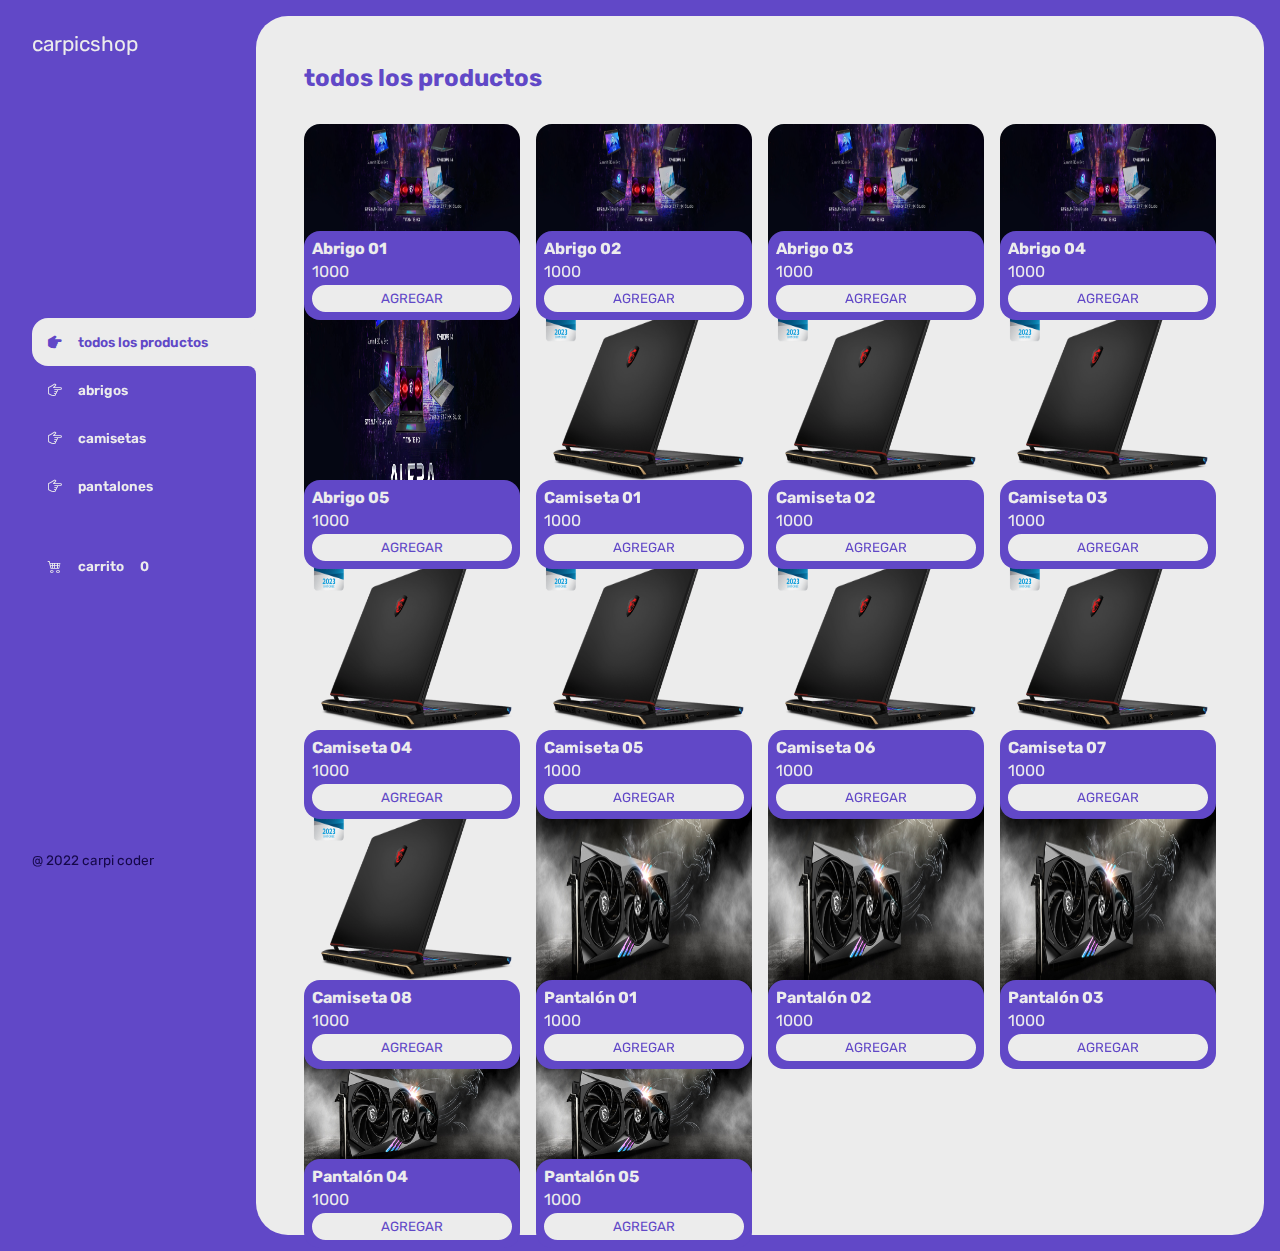
<file: index.html>
<!DOCTYPE html>
<html lang="es">

<head>
    <meta charset="UTF-8">
    <meta http-equiv="X-UA-Compatible" content="IE=edge">
    <meta name="viewport" content="width=device-width, initial-scale=1.0">
    <title>CarpiShop</title>
    <link rel="stylesheet" href="https://cdn.jsdelivr.net/npm/bootstrap-icons@1.9.1/font/bootstrap-icons.css">
    <link rel="stylesheet" href="https://cdn.jsdelivr.net/npm/bootstrap-icons@1.11.3/font/bootstrap-icons.min.css">
    <link rel="stylesheet" href="main.css">
</head>

<body>
    <div class="wrapper">
        <aside>
            <header>
                <h1 class="logo">carpicshop</h1>
            </header>
            <nav>
                <ul>
                    <li>
                        <button id="todos" class="boton-menu boton-categoria active"><i
                                class="bi bi-hand-index-thumb-fill"></i>todos los productos</button>
                    </li>
                    <li>
                        <button id="abrigos" class="boton-menu boton-categoria"><i
                                class="bi bi-hand-index-thumb"></i>abrigos</button>
                    </li>
                    <li>
                        <button id="camisetas" class="boton-menu boton-categoria"><i
                                class="bi bi-hand-index-thumb"></i>camisetas</button>
                    </li>
                    <li>
                        <button id="pantalones" class="boton-menu boton-categoria"><i
                                class="bi bi-hand-index-thumb"></i>pantalones</button>
                    </li>
                    <li>
                        <a class="boton-menu boton-carrito" href="carrito.html">
                            <i class="bi bi-cart4"></i>carrito <span id="numerito">0</span>
                        </a>
                    </li>
                </ul>
            </nav>
            <footer>
                <p class="texto-footer">@ 2022 carpi coder</p>
            </footer>
        </aside>
        <main>
            <h2 class="titulo-principal" id="titulo-principal">todos los productos</h2>
            <div id="contenedor-productos" class="contenedor-productos">
                <!-- este se va a rellenar con js -->

            </div>
        </main>
    </div>
    <script src="main.js"></script>
</body>

</html>
</file>
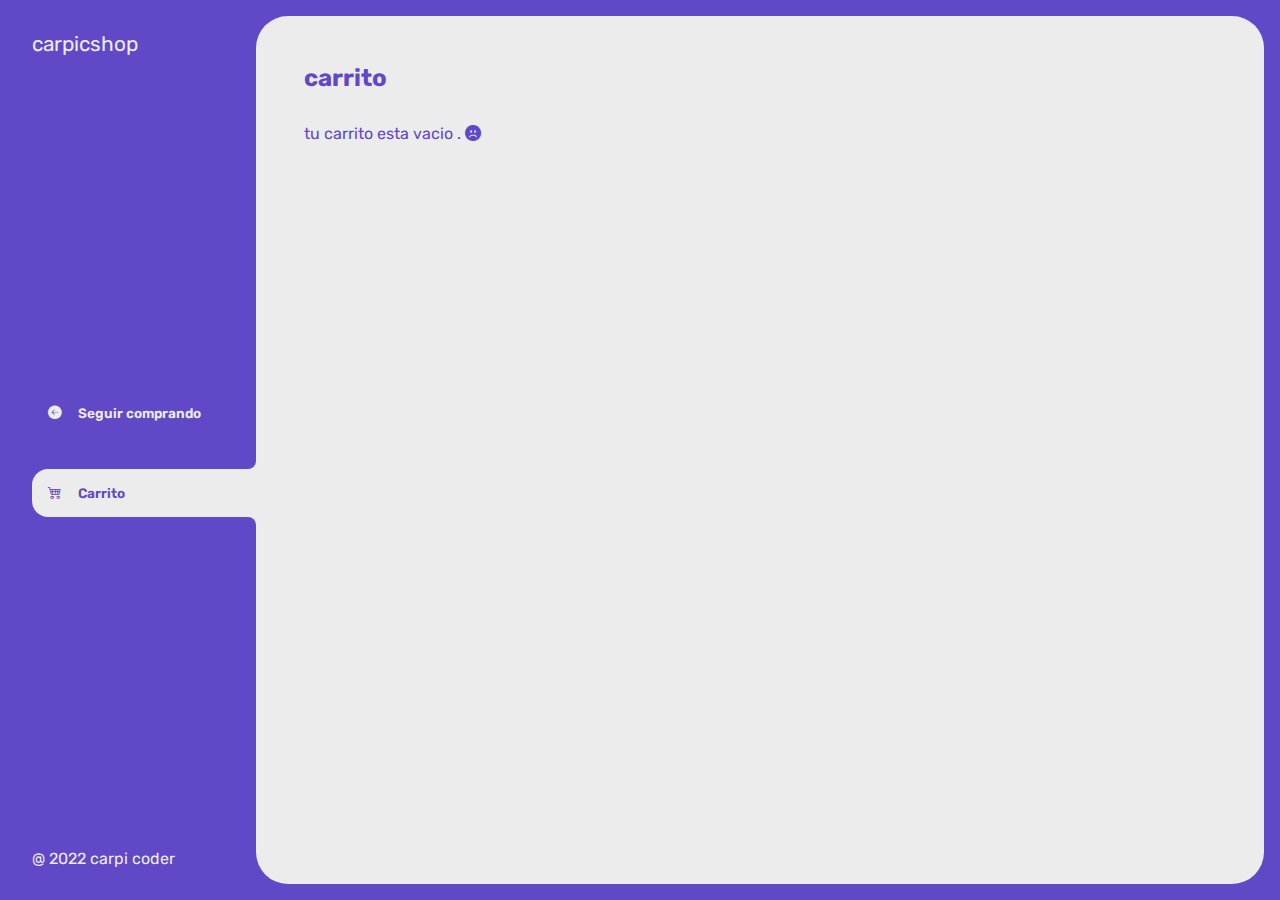
<file: carrito.html>
<!DOCTYPE html>
<html lang="es">

<head>
    <meta charset="UTF-8">
    <meta http-equiv="X-UA-Compatible" content="IE=edge">
    <meta name="viewport" content="width=device-width, initial-scale=1.0">
    <title>CarpiShop</title>
    <link rel="stylesheet" href="https://cdn.jsdelivr.net/npm/bootstrap-icons@1.9.1/font/bootstrap-icons.css">
    <link rel="stylesheet" href="main.css">
</head>

<body>
    <div class="wrapper">
        <aside>
            <header>
                <h1 class="logo">carpicshop</h1>
            </header>
            <nav>
                <ul>
                    <li>
                        <a class="boton-menu boton-volver" href="index.html">
                            <i class="bi bi-arrow-left-circle-fill"></i><span>Seguir comprando</span>
                        </a>
                    </li>
                    <li>
                        <a class="boton-menu boton-carrito active" href="carrito.html">
                            <i class="bi bi-cart4"></i><span>Carrito</span>
                        </a>
                    </li>
                </ul>
            </nav>
            <footer>
                <p class="texto-floper">@ 2022 carpi coder</p>
            </footer>
        </aside>
        <main>
            <h2 class="titulo-principal">carrito</h2>
            <div class="contenedor-carrito">
                <p id="carrito-vacio" class="carrito-vacio">tu carrito esta vacio . <i class="bi bi-emoji-frown-fill"></i></p>

                <div id="carrito-productos" class="carrito-productos disabled">
                    <!-- Esto se va a completar con el JS -->
                </div>

                <div id="carrito-acciones" class="carrito-acciones disabled">
                    <div class="carrito-acciones-izquierda">
                        <button id="carrito-acciones-vaciar" class="carrito-acciones-vaciar">Vaciar carrito</button>
                    </div>
                    <div class="carrito-acciones-derecha">
                        <div class="carrito-acciones-total">
                            <p>Total:</p>
                            <p id="total">$3000</p>
                        </div>
                        <button id="carrito-acciones-comprar" class="carrito-acciones-comprar">Comprar ahora</button>
                    </div>
                </div>
                <p id="carrito-comprado" class="carrito-comprado disabled">muchas gracias por su compra</p>
            </div>
        </main>
    </div>
    <script src="carrito.js"></script>
</body>

</html>
</file>
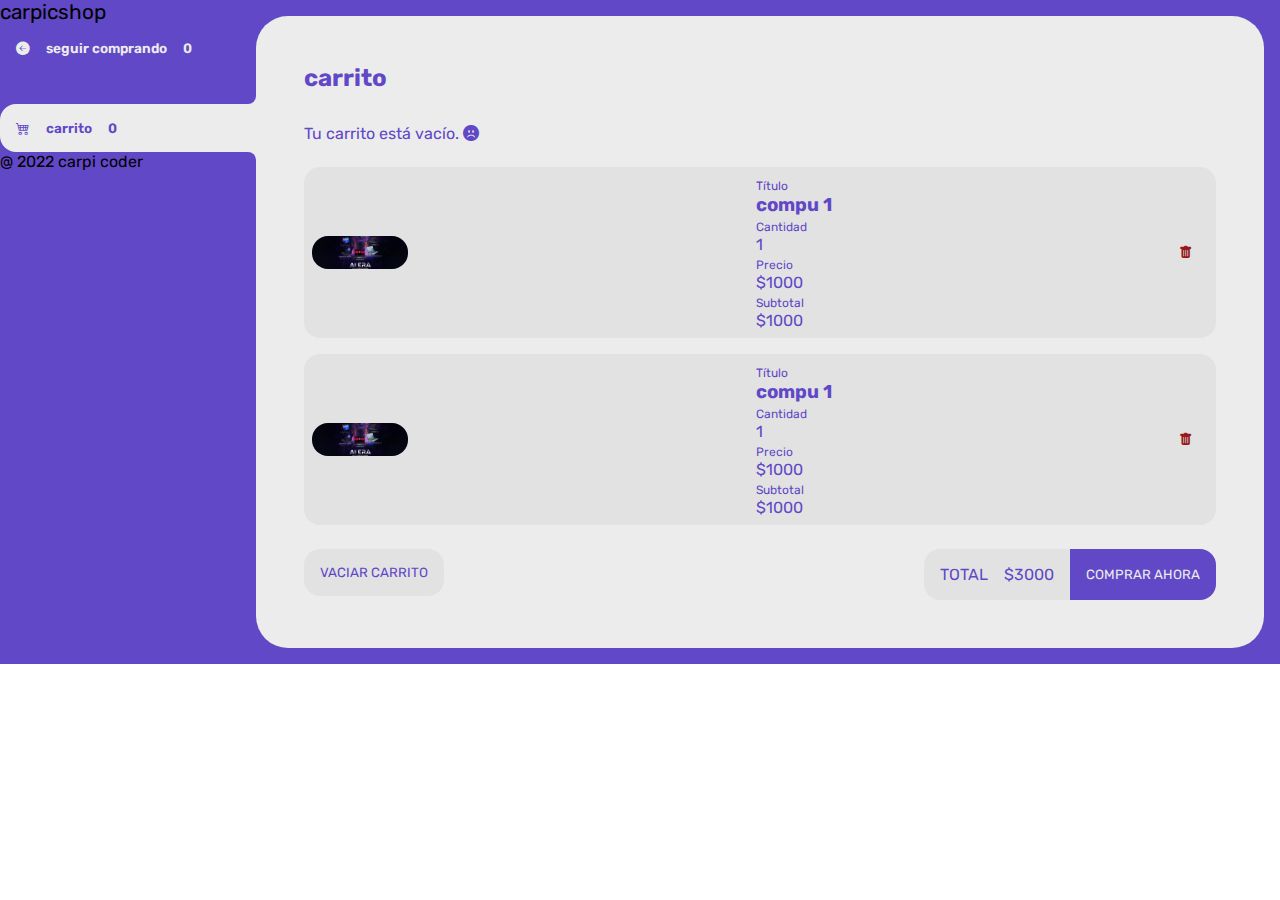
<file: malo.html>
<!DOCTYPE html>
<html lang="es">

<head>
    <meta charset="UTF-8">
    <meta http-equiv="X-UA-Compatible" content="IE=edge">
    <meta name="viewport" content="width=device-width, initial-scale=1.0">
    <title>CarpiShop</title>
    <link rel="stylesheet" href="https://cdn.jsdelivr.net/npm/bootstrap-icons@1.9.1/font/bootstrap-icons.css">
    <link rel="stylesheet" href="main.css">
</head>

<body>
    <div class="wrapper">
        <anside>
            <header>
                <h1 class="logo">carpicshop</h1>
            </header>
            <nav>
                <ul>
                    <li>
                        <a class="boton-menu boton-volver" href="index.html">
                            <i class="bi bi-arrow-left-circle-fill"></i>seguir comprando <span>0</span>
                        </a>
                    </li>
                    <li>
                        <a class="boton-menu boton-carrito active" href="carrito.html">
                            <i class="bi bi-cart4"></i>carrito <span>0</span>
                        </a>
                    </li>
                </ul>
            </nav>
            <footer>
                <p class="texto-floper">@ 2022 carpi coder</p>
            </footer>
        </anside>
        <main>
            <h2 class="titulo-principal">carrito</h2>
            <div class="contenedor-carrito">
                <p class="carrito-vacio">Tu carrito está vacío. <i class="bi bi-emoji-frown-fill"></i></p>

                <div class="carrito-productos">

                    <div class="carrito-producto">
                        <img class="carrito-producto-imagen" id="dos" src="melo.png" alt="">
                        <div class="carrito-producto-detalles">
                            <div class="carrito-producto-titulo">
                                <small>Título</small>
                                <h3>compu 1</h3>
                            </div>
                            <div class="carrito-producto-cantidad">
                                <small>Cantidad</small>
                                <p>1</p>
                            </div>
                            <div class="carrito-producto-precio">
                                <small>Precio</small>
                                <p>$1000</p>
                            </div>
                            <div class="carrito-producto-subtotal">
                                <small>Subtotal</small>
                                <p>$1000</p> 
                            </div>
                        </div>
                        <button class="carrito-producto-eliminar"><i class="bi bi-trash-fill"></i></button>
                    </div>
                    <div class="carrito-producto">
                        <img class="carrito-producto-imagen" id="uno" src="melo.png" alt="">
                        <div class="carrito-producto-detalles">
                            <div class="carrito-producto-titulo">
                                <small>Título</small>
                                <h3>compu 1</h3>
                            </div>
                            <div class="carrito-producto-cantidad">
                                <small>Cantidad</small>
                                <p>1</p>
                            </div>
                            <div class="carrito-producto-precio">
                                <small>Precio</small>
                                <p>$1000</p>
                            </div>
                            <div class="carrito-producto-subtotal">
                                <small>Subtotal</small>
                                <p>$1000</p>
                            </div>
                        </div>
                        <button class="carrito-producto-eliminar"><i class="bi bi-trash-fill"></i></button>
                    </div>
                </div>

                <div class="carrito-acciones">
                    <div class="carrito-acciones-izquierda">
                        <button class="carrito-acciones-vaciar">Vaciar carrito</button>
                    </div>
                    <div class="carrito-acciones-derecha">
                        <div class="carrito-acciones-total">
                            <p>Total</p>
                            <p id="total">$3000</p>
                        </div>
                        <button class="carrito-acciones-comprar">Comprar ahora</button>
                    </div>
                </div>
            </div>
        </main>
    </div>
    <script src="carrito.js"></script>
</body>

</html>
</file>
<file: main.css>
@import url('https://fonts.googleapis.com/css2?family=Rubik:wght@300;400;500;600;700;800;900&display=swap');

:root {
    --clr-main: #6148c7;
    --clr-main-light: #150849;
    --clr-white: #ececec;
    --clr-gray: #e2e2e2;
    --clr-red: #961818;
}

* {
    margin: 0;
    padding: 0;
    box-sizing: border-box;
    font-family: 'Rubik', sans-serif;
}

h1, h2, h3, h4, h5, h6, p, a, input, textarea {
    margin: 0;
}

ul {
    list-style-type: none;
}

a {
    text-decoration: none;
}

.wrapper{
    display: grid;
    grid-template-columns: 1fr 4fr;
    background-color: var(--clr-main);
}

aside{
    padding: 2rem;
    padding-right: 0;
    color: var(--clr-white);
    position: sticky;
    top: 0;
    height: 100vh;
    display: flex;
    flex-direction: column;
    justify-content: space-between;
}

.logo{
    font-weight: 400;
    font-size: 1.3rem;
}

.menu {
    display: flex;
    flex-direction: column;
    gap: .5rem;
}

.boton-menu {
    background-color: transparent;
    border: 0;
    color: var(--clr-white);
    cursor: pointer;
    display: flex;
    align-items: center;
    gap: 1rem;
    font-weight: 600;
    padding: 1rem;
    font-size: .85rem;
    width: 100%;
}

.boton-menu.active {
    background-color: var(--clr-white);
    color: var(--clr-main);
    border-top-left-radius: 1rem;
    border-bottom-left-radius: 1rem;
    position: relative;
}

.boton-menu.active::before {
    content: '';
    position: absolute;
    width: 1rem;
    height: 2rem;
    bottom: 100%;
    right: 0;
    background-color: transparent;
    border-bottom-right-radius: .5rem;
    box-shadow: 0 1rem 0 var(--clr-white);
}

.boton-menu.active::after {
    content: '';
    position: absolute;
    width: 1rem;
    height: 2rem;
    top: 100%;
    right: 0;
    background-color: transparent;
    border-top-right-radius: .5rem;
    box-shadow: 0 -1rem 0 var(--clr-white);
}

.boton-menu > i.bi-hand-index-thumb-fill,
.boton-menu > i.bi-hand-index-thumb {
    transform: rotateZ(90deg);
}

.boton-carrito {
    margin-top: 2rem;
}

.numerito {
    background-color: var(--clr-white);
    color: var(--clr-main);
    padding: .15rem .25rem;
    border-radius: .25rem;
}

.boton-carrito.active .numerito {
    background-color: var(--clr-main);
    color: var(--clr-white);
}


.texto-footer{
    color: var(--clr-main-light);
    font-size: .85rem;
}

main{
    background-color: var(--clr-white);
    margin: 1rem;
    margin-left: 0;
    border-radius: 2rem;
    padding: 3rem;
}

.titulo-principal{
    color: var(--clr-main);
    margin-bottom: 2rem;
}

.contenedor-productos {
    display: grid;
    grid-template-columns: repeat(4, 1fr);
    gap: 1rem;
}

.producto-imagen{
    max-width: 100%;
    border-radius: 1rem;
}


.producto-detalles{
    background-color: var(--clr-main);
    color: var(--clr-white);
    padding: .5rem;
    border-radius: 1rem;
    margin-top: -2rem;
    position: relative;
    display: flex;
    flex-direction: column;
    gap: .25rem;
}

.producto-titulo{
    font-size: 1rem;
}

.producto-agregar{
    border: 0;
    background-color: var(--clr-white);
    color: var(--clr-main);
    padding: .25rem;
    text-transform: uppercase;
    border-radius: 2rem;
    cursor: pointer;
    border: 2px solid var(--clr-white);
    transition: background-color .4s, color .4s;
}

.producto-agregar:hover{
    background-color: var(--clr-main);
    color: var(--clr-white);
} 
img {
    width: 100%; /* Ancho deseado */
    height: 100%; /* Altura deseada */
}

/** CARRITO **/

.contenedor-carrito {
    display: flex;
    flex-direction: column;
    gap: 1.5rem;
}

.carrito-vacio,
.carrito-comprado {
    color: var(--clr-main);
}

.carrito-productos {
    display: flex;
    flex-direction: column;
    gap: 1rem;
}

.carrito-producto {
    display: flex;
    justify-content: space-between;
    align-items: center;
    background-color: var(--clr-gray);
    color: var(--clr-main);
    padding: .5rem;
    padding-right: 1.5rem;
    border-radius: 1rem;
}

 .carrito-producto-imagen {
    width: 6rem;
    border-radius: 1rem;
}

.carrito-producto small {
    font-size: .75rem;
}

.carrito-producto-eliminar {
    border: 0;
    background-color: transparent;
    color: var(--clr-red);
    cursor: pointer;
}

.carrito-acciones {
    display: flex;
    justify-content: space-between;
}

.carrito-acciones-vaciar {
    border: 0;
    background-color: var(--clr-gray);
    padding: 1rem;
    border-radius: 1rem;
    color: var(--clr-main);
    text-transform: uppercase;
    cursor: pointer;
}

.carrito-producto-eliminar {
    border: 0;
    background-color: transparent;
    color: var(--clr-red);
    cursor: pointer;
}

.carrito-acciones-derecha {
    display: flex;
}

.carrito-acciones-total {
    display: flex;
    background-color: var(--clr-gray);
    padding: 1rem;
    color: var(--clr-main);
    text-transform: uppercase;
    border-top-left-radius: 1rem;
    border-bottom-left-radius: 1rem;
    gap: 1rem;
}

.carrito-acciones-comprar {
    border: 0;
    background-color: var(--clr-main);
    padding: 1rem;
    color: var(--clr-white);
    text-transform: uppercase;
    cursor: pointer;
    border-top-right-radius: 1rem;
    border-bottom-right-radius: 1rem;
}

.header-mobile {
    display: none;
}

.disabled {
    display: none;
}
</file>
